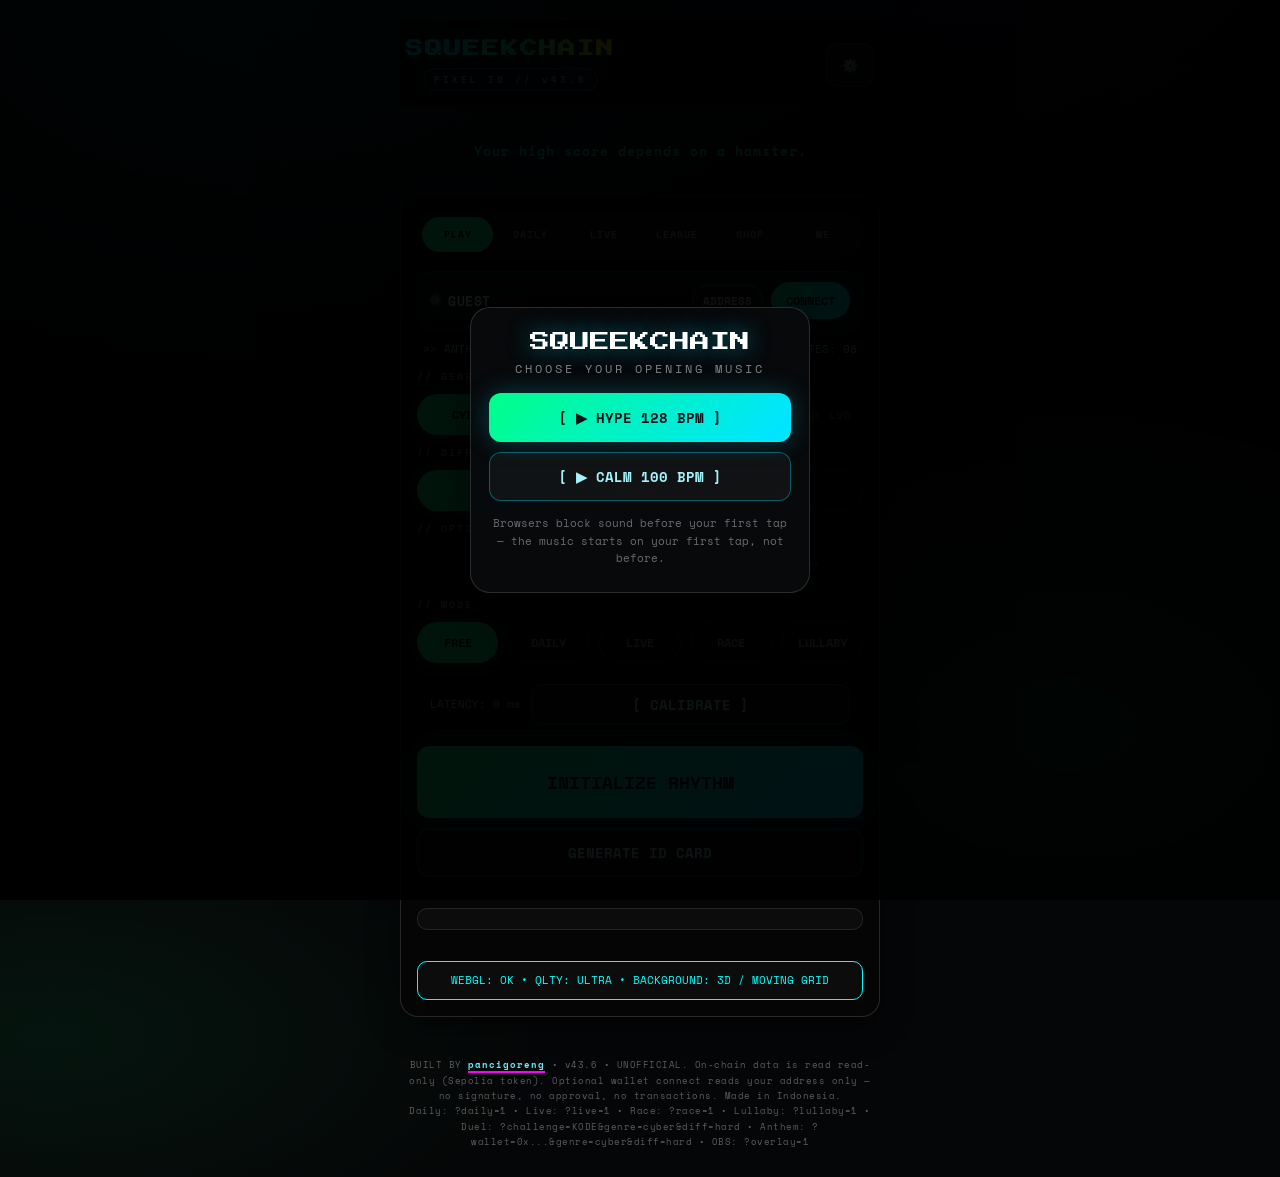
<file: index.html>
<!DOCTYPE html>
<html lang="en">
<head>
<meta charset="UTF-8">
<meta name="viewport" content="width=device-width, initial-scale=1.0, viewport-fit=cover">
<meta name="color-scheme" content="dark">
<meta name="description" content="SQUEEKCHAIN v43.6 — a pixel rhythm game on Squeekchain: build an anthem from your wallet, play Daily, LIVE and RACE against the real hamster wheel, earn XP across 8 levels, complete daily missions, earn Keju to spend in the Cheese Shop, and climb the global leaderboard and the weekly league.">
<meta name="squeekchain-project" content="05432539-b4e4-4f90-97b3-c258583905b7">
<meta property="og:title" content="SQUEEKCHAIN // Pixel ID">
<meta property="og:description" content="A pixel rhythm game on Squeekchain — build an anthem from your wallet, race the real hamster wheel, earn XP and climb the global leaderboard.">
<meta property="og:image" content="https://squeekchain-leaderboard.pancigoreng.workers.dev/og.png">
<meta property="og:url" content="https://squeekpixel.web.id/">
<meta property="og:type" content="website">
<meta name="twitter:card" content="summary_large_image">
<meta name="twitter:title" content="SQUEEKCHAIN // Pixel ID">
<meta name="twitter:description" content="A pixel rhythm game on Squeekchain — build an anthem from your wallet, race the real hamster wheel, earn XP and climb the global leaderboard.">
<meta name="twitter:image" content="https://squeekchain-leaderboard.pancigoreng.workers.dev/og.png">
<meta name="theme-color" content="#050607">
<link rel="icon" type="image/png" href="https://squeekchain-leaderboard.pancigoreng.workers.dev/icon.png">
<link rel="apple-touch-icon" href="https://squeekchain-leaderboard.pancigoreng.workers.dev/icon.png">
<title>SQUEEKCHAIN // v43.6</title>
<link rel="preconnect" href="https://fonts.googleapis.com">
<link rel="preconnect" href="https://fonts.gstatic.com" crossorigin>
<link href="https://fonts.googleapis.com/css2?family=Press+Start+2P&family=Space+Mono:wght@400;700&display=swap" rel="stylesheet">
<link rel="stylesheet" href="style.css">
</head>
<body>
<canvas id="bg-gl" aria-hidden="true"></canvas>
<div id="bg-aurora" aria-hidden="true"><div class="aurora"></div></div>
<div id="crt" aria-hidden="true"></div>

<div id="musicSplash" role="dialog" aria-label="Start music">
    <div class="splash-box">
        <p class="splash-title">SQUEEKCHAIN</p>
        <p class="splash-sub" data-i18n="splashSub">CHOOSE YOUR OPENING MUSIC</p>
        <button class="btn-primary" type="button" id="startMusicBtn">[ ▶ HYPE 128 BPM ]</button>
        <button class="btn-secondary" type="button" id="startMusicSantaiBtn" style="margin-top:10px">[ ▶ CALM 100 BPM ]</button>
        <p class="splash-note" data-i18n="splashNote">Browsers block sound before your first tap — the music starts on your first tap, not before.</p>
    </div>
</div>
<div id="ui-layer">
    <header class="neo-head">
        <div>
            <h1 id="mainTitle">SQUEEKCHAIN</h1>
            <h2>PIXEL ID // v43.6</h2>
        </div>
        <button class="btn-icon" id="settingsBtn" type="button" aria-label="Settings" title="Settings">⚙️</button>
    </header>
    <p class="tagline" data-i18n="tagline">Your high score depends on a hamster.</p>

    <main class="container">
        <section class="panel" id="mainPanel" aria-label="Menu utama">
            <nav id="tabBar" role="tablist" aria-label="Menu sections">
                <button class="tab-btn active" type="button" data-tab="play" role="tab" aria-selected="true">PLAY</button>
                <button class="tab-btn" type="button" data-tab="daily" role="tab" aria-selected="false">DAILY</button>
                <button class="tab-btn" type="button" data-tab="live" role="tab" aria-selected="false">LIVE</button>
                <button class="tab-btn" type="button" data-tab="league" role="tab" aria-selected="false">LEAGUE</button>
                <button class="tab-btn" type="button" data-tab="shop" role="tab" aria-selected="false">SHOP</button>
                <button class="tab-btn" type="button" data-tab="me" role="tab" aria-selected="false">ME</button>
            </nav>

            <div class="tab-panel" id="tab-play" role="tabpanel" aria-label="Play">
            <div class="stack">
                <!-- v43.1: one compact wallet card — dot + short address +
                     copy + [ ALAMAT ] + [ CONNECT ] / [ ✕ ]. The glass blur
                     is gone and the duplicate CONNECTED line below the card
                     is deleted: the address appears once, in this card. -->
                <div id="walletCard" class="wallet-card" aria-label="Wallet">
                    <span id="walletDot" class="wallet-dot" aria-hidden="true"></span>
                    <span id="walletAddr" class="wallet-addr">—</span>
                    <button class="wallet-mini hidden" type="button" id="walletCopyBtn" aria-label="Copy address" title="Copy">⧉</button>
                    <button class="wallet-mini" type="button" id="walletAddrBtn" data-i18n="addrBtn">ALAMAT</button>
                    <button class="wallet-connect" type="button" id="connectBtn" data-i18n="connect">CONNECT</button>
                    <button class="wallet-mini wallet-x hidden" type="button" id="disconnectBtn" aria-label="Disconnect" title="Disconnect">✕</button>
                </div>
                <div id="walletManualRow" class="hidden">
                    <input id="walletInput" type="text" autocomplete="off" autocapitalize="off" spellcheck="false"
                           inputmode="text" maxlength="42" placeholder="0x..." aria-describedby="walletWarn walletManualNote">
                    <p class="wallet-hint" id="walletWarn" data-i18n="warn">⚠️ 0x saja — jangan seed phrase.</p>
                    <p class="wallet-hint" id="walletManualNote" data-i18n="walletManualNote">Manual — bukan koneksi.</p>
                </div>
                <div id="wcRestoreNote" class="hidden" role="status"></div>
                <p class="anthem" id="anthemInfo" aria-live="polite">AWAITING INPUT...</p>

                <!-- WRAPPER FOR THE 3D AVATAR -->
                <div id="avatarPreviewWrap" class="hidden">
                    <canvas id="avatar-preview" width="128" height="128" aria-label="Avatar preview from your wallet"></canvas>
                    <div class="avatar-meta">
                        <p id="avatarLabel" data-i18n="avatarSelf">YOUR PIXEL SELF</p>
                        <p id="levelLabel">LV 1 • 0 XP</p>
                        <p id="anthemHash" class="hash"></p>
                    </div>
                </div>

                <label id="genreLabel" data-i18n="genre">// GENRE</label>
                <div class="diff-row" id="genreRow" role="group" aria-labelledby="genreLabel">
                    <button class="btn-diff active" type="button" data-genre="cyber" aria-pressed="true">CYBER</button>
                    <button class="btn-diff" type="button" data-genre="synth" aria-pressed="false">SYNTH</button>
                    <button class="btn-diff" type="button" data-genre="chip" aria-pressed="false">CHIP</button>
                    <button class="btn-diff locked" type="button" data-genre="void" aria-pressed="false">VOID 🔒 LV5</button>
                </div>

                <label id="diffLabel" data-i18n="diff">// DIFFICULTY</label>
                <div class="diff-row" id="diffRow" role="group" aria-labelledby="diffLabel">
                    <button class="btn-diff active" type="button" data-diff="easy" aria-pressed="true">EASY</button>
                    <button class="btn-diff" type="button" data-diff="normal" aria-pressed="false">NORMAL</button>
                    <button class="btn-diff" type="button" data-diff="hard" aria-pressed="false">HARD</button>
                </div>

                <label id="optionsLabel" data-i18n="options">// OPTIONS</label>
                <div class="diff-row" id="optionsRow" role="group" aria-labelledby="optionsLabel">
                    <button class="btn-diff locked" type="button" id="lanesBtn">LANES: 3 🔒 LV6</button>
                    <button class="btn-diff locked" type="button" id="mirrorBtn">MIRROR: OFF 🔒 LV7</button>
                </div>

                <label id="modeLabel" data-i18n="mode">// MODE</label>
                <div class="diff-row" id="modeRow" role="group" aria-labelledby="modeLabel">
                    <button class="btn-diff active" type="button" data-mode="free" aria-pressed="true">FREE</button>
                    <button class="btn-diff" type="button" data-mode="daily" aria-pressed="false">DAILY</button>
                    <button class="btn-diff" type="button" data-mode="live" aria-pressed="false">LIVE</button>
                    <button class="btn-diff" type="button" data-mode="race" aria-pressed="false">RACE</button>
                    <button class="btn-diff" type="button" data-mode="lullaby" aria-pressed="false">LULLABY</button>
                </div>
                <div id="lullabyBox" class="hidden">
                    <p id="lullabyTitle">LULLABY — NIGHT MODE</p>
                    <p id="lullabyInfo" data-i18n="lullabyInfo">A slow 60 BPM song for the night, while the hamster sleeps. No board submit — this is a lullaby, not a race. Finish it for +50 XP and to water your Dream Seed.</p>
                </div>
                <div id="raceBox" class="hidden">
                    <p id="raceTitle">RACE — VS SQUEEKTOSHI</p>
                    <p id="petLine">🐹 SQUEEKTOSHI IS WAITING…</p>
                    <p id="raceInfo" data-i18n="raceInfo">A real race against the live hamster: your distance grows with every note you hit (PERFECT 1.0 m • GREAT 0.7 m • GOOD 0.4 m). Squeektoshi's distance is the real wheel's distance since the song started. Win the race for +50 XP. When a new 10-minute round starts mid-song, the next note turns GOLDEN (+1000 pts, +5 m).</p>
                    <p id="raceGhostLine" class="msg hidden"></p>
                    <p id="raceLast">NO RACE YET — BEAT THE HAMSTER.</p>
                </div>
                <div id="liveBox" class="hidden">
                    <p id="liveTitle">LIVE — RACE THE HAMSTER</p>
                    <p id="liveInfo" data-i18n="liveInfo">The song's tempo follows the real hamster wheel, live from api.squeekchain.com/v1/status. Resting hamster = CALM 100 BPM. Running hamster = 100 + RPM (max 180). At 70+ RPM ZOOMIES starts and all scores double. Day follows the wheel running, night follows it resting. If the wheel is offline, the song uses a 128 BPM fallback and says so.</p>
                    <p id="liveLine">FETCHING WHEEL…</p>
                </div>
                <div id="dailyBox" class="hidden">
                    <p id="dailyTitle">DAILY ANTHEM</p>
                    <p id="dailyInfo">Today's song is the same for everyone. Play today, come back tomorrow — the song changes.</p>
                    <p id="streakLine">STREAK: 0 DAYS</p>
                    <p id="freezeLine" class="msg hidden"></p>
                    <div id="missionList"></div>
                </div>
                <div class="lat-row">
                    <span id="latVal">LATENCY: +0 ms</span>
                    <button class="btn-secondary" type="button" id="latCalibBtn" data-i18n="latCalib">[ CALIBRATE ]</button>
                </div>
                <button class="btn-primary btn-start" type="button" id="playBtn" data-i18n="play">INITIALIZE RHYTHM</button>
                <button class="btn-secondary" type="button" id="genBtn" data-i18n="card">GENERATE ID CARD</button>
            </div>
            <p class="msg" id="message" role="status" aria-live="polite">SYSTEM READY.</p>
            <p class="msg" id="glStatus" role="status">WEBGL: CHECKING... • QLTY: ULTRA • AUDIO: NOT TESTED YET</p>

            </div>

            <div class="tab-panel hidden" id="tab-daily" role="tabpanel" aria-label="Daily">
            <div class="stack">
                <div id="tutorialBox">
                    <p class="predict-title" data-i18n="howto">HOW TO PLAY</p>
                    <div id="tutorialSteps"></div>
                    <button class="btn-secondary" type="button" id="tutorialCloseBtn" data-i18n="gotIt">[ GOT IT — LET'S PLAY ]</button>
                </div>
                <div id="bossBox">
                    <p class="boss-title" data-i18n="boss">WEEKLY BOSS</p>
                    <p id="bossLine">LOADING THIS WEEK'S BOSS…</p>
                    <p id="bossHist" class="msg">PAST BOSSES: —</p>
                    <button class="btn-secondary" type="button" id="bossBtn" data-i18n="bossFight">[ FIGHT WEEKLY BOSS ]</button>
                </div>
                <div id="champBox">
                    <p class="league-title" data-i18n="champs">DAILY CHAMPIONS — YOUR BEST SCORE EACH DAY</p>
                    <div id="champList"><p class="msg" data-i18n="champsEmpty">No champions yet — your best score of each day lands here.</p></div>
                </div>
                <div id="masteryBox">
                    <p class="mastery-title" data-i18n="masteryTitle">MASTERY — LAST 10 GAMES</p>
                    <div id="historyBars"></div>
                    <p id="masteryStats">No games recorded in this browser yet.</p>
                </div>
                <div id="awayBox">
                    <p class="away-title" data-i18n="away">WHILE YOU WERE AWAY</p>
                    <p id="awayLine" class="msg">Welcome back — play a song and your diary starts here.</p>
                    <div id="diaryList"></div>
                    <div class="row">
                        <input id="diaryNote" type="text" maxlength="120" placeholder="Add a note to your last song…" aria-label="Diary note">
                        <button class="btn-secondary" type="button" id="diaryNoteBtn" data-i18n="addNote">[ ADD NOTE ]</button>
                    </div>
                </div>
                <div id="dreamBox">
                    <p class="predict-title" data-i18n="dreamTitle">DREAM SEEDS — GROW OVERNIGHT</p>
                    <p id="dreamLine" class="msg">No Dream Seed planted yet.</p>
                    <div class="row">
                        <button class="btn-secondary" type="button" id="dreamPlantBtn" data-i18n="dreamPlant">[ PLANT DREAM SEED ]</button>
                        <button class="btn-secondary" type="button" id="dreamHarvestBtn" data-i18n="dreamHarvest">[ HARVEST ]</button>
                    </div>
                    <p id="dreamMsg" class="msg hidden"></p>
                </div>
            </div>
            </div>

            <div class="tab-panel hidden" id="tab-live" role="tabpanel" aria-label="Live wheel">
            <div class="stack">
                <div id="predictBox">
                    <p class="predict-title" data-i18n="wheelcall">WHEEL CALL — PREDICT THE NEXT ROUND</p>
                    <p id="roundLine">FETCHING WHEEL…</p>
                    <div class="row">
                        <button class="btn-secondary" type="button" id="predNapBtn">😴 NAP</button>
                        <button class="btn-secondary" type="button" id="predJogBtn">🏃 JOG</button>
                        <button class="btn-secondary" type="button" id="predZoomiesBtn">⚡ ZOOMIES</button>
                    </div>
                    <p id="predStatus" class="msg" data-i18n="predStatus">Rounds are 10 minutes. NAP &lt; 5 RPM • JOG 5–69 RPM • ZOOMIES 70+ RPM. A correct call earns +40 XP.</p>
                    <p id="predResult" class="msg hidden"></p>
                </div>
                <div id="chainBox">
                    <p class="predict-title" data-i18n="chainTitle">CHAIN — LIVE FROM SQUEEKCORE</p>
                    <div id="chainLines"><p class="msg" data-i18n="chainLoading">FETCHING CHAIN STATE…</p></div>
                </div>
                <div id="roundHistBox">
                    <p class="predict-title" data-i18n="roundhist">ROUND HISTORY — LAST 12 SETTLED ROUNDS</p>
                    <div id="roundHistList"><p class="msg" data-i18n="roundHistEmpty">No finished rounds recorded yet — keep this page open and rounds settle here.</p></div>
                </div>
            </div>
            </div>

            <div class="tab-panel hidden" id="tab-league" role="tabpanel" aria-label="Duel League">
            <div class="stack">
                <div id="leagueBox">
                    <p class="league-title" data-i18n="league">DUEL LEAGUE — LOCAL RIVALS</p>
                    <div id="leagueList"><p class="msg" data-i18n="leagueEmpty">No duels yet — send a Duel Link after a song, and when a friend plays it, their result lands here.</p></div>
                </div>
                <div id="leagueWeeklyBox">
                    <p class="league-title" data-i18n="leagueWeekly">WEEKLY LEAGUE — TOP 30 THIS WEEK</p>
                    <p class="msg" id="leagueWeekLabel"></p>
                    <div class="row">
                        <button class="btn-secondary" type="button" id="leagueWeeklyRefreshBtn" data-i18n="lbRefresh">[ REFRESH ]</button>
                    </div>
                    <div id="leagueWeeklyList"><p class="msg">LOADING WEEKLY LEAGUE…</p></div>
                    <p class="msg" id="leagueWeeklyRank"></p>
                </div>
                <div id="lbBox">
                    <p class="league-title" data-i18n="lbTitle">GLOBAL LEADERBOARD — TOP SCORES</p>
                    <p class="msg" data-i18n="lbNote">Scores are public. Your wallet shows truncated.</p>
                    <div class="lb-row">
                        <input id="lbName" type="text" maxlength="16" placeholder="NAME" aria-label="Leaderboard name">
                        <button class="btn-secondary" type="button" id="lbRefreshBtn" data-i18n="lbRefresh">[ REFRESH ]</button>
                    </div>
                    <div id="lbModes"></div>
                    <div id="lbList"><p class="msg">LOADING LEADERBOARD…</p></div>
                    <p class="msg" id="lbRank"></p>
                </div>
                <div id="achBox">
                    <p class="ach-title" data-i18n="ach">ACHIEVEMENTS</p>
                    <div id="achList"></div>
                </div>
            </div>
            </div>

            <div class="tab-panel hidden" id="tab-shop" role="tabpanel" aria-label="Cheese shop">
            <div class="stack">
                <div id="shopBox">
                    <p class="league-title" data-i18n="shopTitle">CHEESE SHOP — SPEND KEJU, NOT MONEY</p>
                    <p class="msg" data-i18n="shopNote">Keju is earned by playing: 100 per verified song, +500 for grade S, +50 for the daily mission (first verified song of the day). Capsule: 100 Keju per pull. Cosmetics only — nothing here makes you stronger.</p>
                    <p class="msg" id="cheeseBalance">🧀 BALANCE: 0</p>
                    <div id="shopCatalog"><p class="msg">LOADING SHOP…</p></div>
                    <p class="predict-title" data-i18n="capsuleTitle">CHEESE CAPSULE — 100 KEJU / PULL</p>
                    <div id="capsulePreview"></div>
                    <button class="btn-secondary" type="button" id="capsuleBtn" data-i18n="capsuleBtn">[ PULL CAPSULE — 100 🧀 ]</button>
                    <p class="msg hidden" id="shopMsg"></p>
                    <div id="sqkShopBox">
                        <p class="league-title" data-i18n="sqkShopTitle">SQK SHOP — COSMETICS FOR SQK (TESTNET)</p>
                        <p class="msg" data-i18n="sqkShopNote">Cosmetics only — nothing here makes you stronger. You pay with SQK (Sepolia testnet, no real money value) via permit: 1 signature + 1 transaction, exact amount, 10-minute deadline. NO unlimited approval, ever.</p>
                        <p class="msg sqk-soon" id="sqkShopSoon" data-i18n="sqkShopSoon">LOADING…</p>
                        <p class="msg" id="sqkShopPool"></p>
                        <p class="msg" id="sqkShopSeason"></p>
                        <p class="msg" id="sqkShopBalance"></p>
                        <div id="sqkShopCatalog"><p class="msg">LOADING SQK SHOP…</p></div>
                        <p class="predict-title" data-i18n="sqkCapsuleTitle">GOLDEN CAPSULE — 2 SQK / PULL</p>
                        <p class="msg" data-i18n="sqkCapsuleOdds">ODDS: COMMON 70% • RARE 22% • EPIC 7% • LEGENDARY 1%. Duplicate → Keju compensation (25/50/100/250). Hard pity: pull 20 is at least RARE.</p>
                        <div id="sqkCapsulePreview"></div>
                        <p class="msg" id="sqkCapsulePity"></p>
                        <div class="row">
                            <button class="btn-secondary" type="button" id="sqkCommitBtn" data-i18n="sqkCommitBtn" disabled>[ COMMIT CAPSULE — 2 SQK ]</button>
                            <button class="btn-secondary" type="button" id="sqkResolveBtn" data-i18n="sqkResolveBtn" disabled>[ RESOLVE CAPSULE ]</button>
                        </div>
                        <p class="msg hidden" id="sqkShopMsg"></p>
                    </div>
                </div>
            </div>
            </div>

            <div class="tab-panel hidden" id="tab-me" role="tabpanel" aria-label="Your setup">
            <div class="stack">
                <button class="btn-primary hidden" type="button" id="backToGameBtn" data-i18n="backToGame">[ BACK TO GAME ]</button>
                <div id="calibBox">
                    <p class="calib-title" data-i18n="calibTitle">PRECISION — TIMING CALIBRATION</p>
                    <p id="offsetLine">OFFSET: 0 ms</p>
                    <div class="row">
                        <button class="btn-secondary" type="button" id="offsetMinusBtn">[ −5 ms ]</button>
                        <button class="btn-secondary" type="button" id="offsetPlusBtn">[ +5 ms ]</button>
                    </div>
                    <button class="btn-secondary" type="button" id="calibBtn" data-i18n="calibBtn">[ AUTO-CALIBRATE — TAP THE BEAT ]</button>
                    <p id="calibMsg" class="msg hidden"></p>
                    <button class="btn-primary hidden" type="button" id="calibTapBtn" data-i18n="calibTap">TAP ON THE BEAT!</button>
                    <p id="calibProg" class="msg hidden"></p>
                </div>
                <div id="unlockBox"></div>
                <button class="btn-secondary" type="button" id="forgetWalletBtn" data-i18n="forgetWallet">[ FORGET SAVED WALLET ]</button>
            </div>
            </div>

        </section>

        <section class="panel hidden" id="gamePanel" aria-label="Game rhythm">
            <div class="stats" role="status">
                <div class="stat"><b id="scoreVal">0</b><span>SCORE</span></div>
                <div class="stat"><b id="comboVal">0</b><span>COMBO</span></div>
                <div class="stat"><b id="accVal">100%</b><span>ACC</span></div>
                <div class="stat"><b id="bpmVal">120</b><span>BPM</span></div>
            </div>
            <div class="row">
                <button class="btn-secondary" type="button" id="pauseBtn">[ PAUSE ]</button>
                <button class="btn-danger" type="button" id="stopBtn">[ TERMINATE ]</button>
            </div>
            <div id="pauseOverlay" class="hidden" role="dialog" aria-label="Paused">
                <div class="pause-box">
                    <p class="pause-title" data-i18n="pauseTitle">PAUSED</p>
                    <div class="sheet-row">
                        <label for="pauseVolSlider" data-i18n="volLabel">VOLUME</label>
                        <input type="range" id="pauseVolSlider" min="0" max="100" value="80" aria-label="Volume" style="flex:1">
                        <b id="pauseVolVal">80%</b>
                    </div>
                    <button class="btn-secondary" type="button" id="pauseCalibBtn" data-i18n="pauseCalib">[ CALIBRATE ]</button>
                    <button class="btn-primary" type="button" id="pauseResumeBtn" data-i18n="pauseResume">[ RESUME ]</button>
                    <button class="btn-danger" type="button" id="pauseExitBtn" data-i18n="pauseExit">[ EXIT ]</button>
                </div>
            </div>
            <div class="canvas-wrapper"><canvas id="game-canvas" tabindex="0" aria-label="Game area. Use the left, down, right arrow keys or A S D to hit the lanes."></canvas></div>
            <div id="precisionBox" aria-live="polite"><span><i data-i18n="lastHitLbl">LAST HIT</i> <b id="lastHit">-- ms</b></span><span><i data-i18n="avgHitLbl">AVG</i> <b id="avgHit">-- ms</b></span><span id="hitDir">—</span></div>
            <p class="msg hidden" id="feverTag" data-i18n="feverTag">🔥 FEVER ×1.5 — COMBO 30+</p>
            <div id="raceHud" class="hidden">
                <div class="race-row"><span class="race-name" data-i18n="youLbl">YOU</span><div class="race-track"><i id="raceYouBar"></i></div><b id="raceYouTxt">0 m</b></div>
                <div class="race-row"><span class="race-name">🐹 SQUEEKTOSHI</span><div class="race-track"><i id="raceOppBar"></i></div><b id="raceOppTxt">0 m</b></div>
            </div>
            <p class="msg" id="gameAudioStatus">AUDIO: —</p>
            <p class="msg hidden" id="liveHud">LIVE: —</p>
            <div id="vizBars" aria-hidden="true"><i></i><i></i><i></i><i></i><i></i><i></i><i></i><i></i><i></i><i></i><i></i><i></i><i></i><i></i><i></i><i></i></div>
            <p class="hint"><span data-i18n="hintTap">TAP LANE WHEN BLOCK HITS THE LINE.</span><br><span class="kbd-hint">KEYBOARD: ← ↓ → / A S D &nbsp;•&nbsp; P = PAUSE &nbsp;•&nbsp; M = MUTE</span></p>
        </section>

        <section class="panel hidden" id="resultPanel" aria-label="Game results">
            <div class="grade" id="gradeVal">S</div>
            <div class="kv" id="resultKv"></div>
            <p class="msg" id="bestMsg"></p>
            <p class="msg" id="xpMsg"></p>
            <div id="missionResult"></div>
            <div class="stack">
                <button class="btn-primary" type="button" id="againBtn" data-i18n="retry">RETRY</button>
                <p class="msg hidden" id="cardErrMsg" role="alert"></p>
                <button class="btn-secondary" type="button" id="resultCardBtn" data-i18n="resultCard">[ SHARE RESULT CARD ]</button>
                <button class="btn-secondary" type="button" id="duelBtn" data-i18n="duelLink">[ DUEL LINK ]</button>
                <button class="btn-secondary" type="button" id="shareXBtn" data-i18n="shareX">[ SHARE RESULT TO X ]</button>
                <button class="btn-secondary" type="button" id="lbSubmitBtn" data-i18n="lbSubmit">[ SUBMIT SCORE ]</button>
                <button class="btn-secondary btn-small" type="button" id="toCardBtn" data-i18n="card">GENERATE CARD</button>
                <p class="msg hidden" id="lbSubmitMsg"></p>
                <p class="msg hidden" id="rivalBackMsg"></p>
                <p class="msg" id="duelMsg" data-i18n="duelMsgPh">THE DUEL LINK WILL APPEAR HERE AFTER THE GAME ENDS.</p>
                <textarea id="duelOut" readonly rows="2" placeholder="The duel link will appear here — copy it manually if the clipboard is blocked."></textarea>
                <button class="btn-danger" type="button" id="homeBtn" data-i18n="exitMenu">EXIT TO MENU</button>
            </div>
        </section>
    </main>
        <div id="settingsBackdrop" class="hidden" aria-hidden="true"></div>
        <section id="settingsSheet" class="hidden" role="dialog" aria-label="Settings">
            <div class="sheet-head">
                <p data-i18n="settingsTitle">SETTINGS</p>
                <button class="btn-icon" id="settingsCloseBtn" type="button" aria-label="Close settings">✕</button>
            </div>
            <div class="sheet-body">
                <div class="sheet-row">
                    <span data-i18n="langLabel">LANGUAGE</span>
                    <button class="btn-icon" id="langBtn" type="button" aria-label="Switch language English / Bahasa Indonesia" title="Language: EN / ID">EN</button>
                </div>
                <div class="sheet-row">
                    <span data-i18n="qualityLabel">GRAPHICS</span>
                    <button class="btn-icon" id="qualityBtn" type="button" aria-label="Change graphics quality" title="Quality: ULTRA / ECO">QLTY: ULTRA</button>
                </div>
                <div class="sheet-row">
                    <span data-i18n="soundLabel">SOUND</span>
                    <button class="btn-icon" id="muteBtn" type="button" aria-label="Mute / unmute sound" aria-pressed="false" title="Mute (M)">🔊</button>
                </div>
                <div class="sheet-row">
                    <label for="volSlider" data-i18n="volLabel">VOLUME</label>
                    <input type="range" id="volSlider" min="0" max="100" value="80" aria-label="Volume" style="flex:1">
                    <b id="volVal">80%</b>
                </div>
                <button class="btn-secondary" type="button" id="musicModeBtn">MUSIC: HYPE 128 BPM — TAP FOR CALM</button>
                <div class="row">
                    <button class="btn-secondary" type="button" id="practiceBtn">PRACTICE: OFF</button>
                    <button class="btn-secondary" type="button" id="obsBtn" data-i18n="obs">[ OBS OVERLAY LINK ]</button>
                    <button class="btn-secondary" type="button" id="howBtn" data-i18n="howBtn">[ HOW TO PLAY ]</button>
                </div>
            </div>
        </section>

    <!-- v33: card overlay — the ID card and the result card open ON TOP of
         whatever panel is showing (no more jumping back to the menu), with
         close + minimize controls. -->
    <div id="cardBackdrop" class="hidden" aria-hidden="true"></div>
    <section id="cardOverlay" class="hidden" role="dialog" aria-label="Card">
        <div class="card-head">
            <p id="cardTitle">SQUEEK // CARD</p>
            <div class="row">
                <button class="btn-icon" id="cardMinBtn" type="button" aria-label="Minimize card">—</button>
                <button class="btn-icon" id="cardCloseBtn" type="button" aria-label="Close card">✕</button>
            </div>
        </div>
        <div class="canvas-wrapper"><canvas id="card-canvas" aria-label="Squeek card"></canvas></div>
        <div class="row">
            <button class="btn-primary" type="button" id="dlBtn" data-i18n="download">[ DOWNLOAD ]</button>
            <button class="btn-secondary" type="button" id="shareBtn" data-i18n="share">[ SHARE ]</button>
        </div>
    </section>
    <div id="cardBar" class="hidden"><button id="cardBarOpen" type="button"><span data-i18n="cardBarLbl">ID CARD — TAP TO OPEN</span></button><button id="cardBarClose" type="button" aria-label="Close card">✕</button></div>
    <footer class="footer">BUILT BY <a class="creator-link" href="https://x.com/pancigoreng" target="_blank" rel="noopener">pancigoreng</a> • v43.6 • <span data-i18n="footerNote">UNOFFICIAL. On-chain data is read read-only (Sepolia token). Optional wallet connect reads your address only — no signature, no approval, no transactions. Made in Indonesia.</span><br>Daily: ?daily=1 • Live: ?live=1 • Race: ?race=1 • Lullaby: ?lullaby=1 • Duel: ?challenge=KODE&amp;genre=cyber&amp;diff=hard • Anthem: ?wallet=0x...&amp;genre=cyber&amp;diff=hard • OBS: ?overlay=1</footer>
</div>

<div id="overlayBox" class="hidden" aria-label="OBS overlay — live hamster status">
    <p id="overlayTitle">🐹 SQUEEKCHAIN — LIVE</p>
    <p id="overlayRpm">RPM —</p>
    <p id="overlayDist">DIST — KM</p>
    <p id="overlayRound">ROUND —</p>
    <p id="overlayZoom">ZOOMIES —</p>
    <p id="overlayPet">🐹 —</p>
    <p id="overlaySong">SONG —</p>
</div>

<noscript><p style="color:#ff00ff;text-align:center;padding:20px">This game needs JavaScript. Enable JavaScript to play.</p></noscript>
<!-- v42.4: NO WalletConnect CDN tag — the WC provider is a vendored bundle
     (wc-provider.bundle.js), lazy-loaded only when CONNECT WALLET is pressed
     from a plain browser. The unpkg UMD was NOT standalone and never loaded. -->
<script src="engine.js" defer></script>
<script src="script.js" defer></script>
</body>
</html>
</file>
<file: style.css>
:root {
    --accent: #00ff00; --accent2: #ff00ff;
    --bg: #000000; --fg: #ffffff;
    --green: #00ff00; --pink: #ff00ff; --cyan: #00ffff; --yellow: #ffff00;
    --border: 4px solid #ffffff;
    --shadow-hard: 6px 6px 0px var(--pink);
    --shadow-black: 6px 6px 0px #333;
}

* { box-sizing: border-box; }
/* v43: the old "border-radius: 0 !important" on * silently killed every
   rounded corner the v32 NEO layer sets (panels, pills, tabs) — !important
   on * beats all normal declarations. The NEO glass design is rounded;
   removing it restores the intended look. */
button, canvas, h1, h2, .stat { user-select: none; -webkit-tap-highlight-color: transparent; }
input[type=text] { user-select: text; }

body {
    margin: 0; min-height: 100dvh; color: var(--fg);
    /* v43.2: first-load background is VISIBLY colored, not plain black.
       v43.1 made the aurora static + WebGL lazy, so before the first tap
       the page was practically pure black (--bg #000000 + faint .10/.08
       aurora) and the user asked if black was the design. The DARK theme
       is intentional (NEO near-black since v32), but an empty black load
       is not. This static CSS gradient — top green wash + bottom cyan
       wash over NEO near-black #050607 — is visible from the first paint
       at ZERO cost: no animation, no blur, no particles, no WebGL. The
       aurora + bgWake still wake the gentle drift on the first tap. */
    background:
        radial-gradient(ellipse 80% 55% at 50% 0%, rgba(0, 255, 136, .10), transparent 70%),
        radial-gradient(ellipse 70% 50% at 50% 100%, rgba(0, 229, 255, .08), transparent 70%),
        #050607;
    font-family: 'Space Mono', monospace; overflow-x: hidden;
    display: flex; flex-direction: column; align-items: center;
    /* Animated Grid Background */
    /* v43.1: the animated grid pan is GONE — it ran a background-position
       animation from the first paint, on top of WebGL + orbs + particles.
       The grid itself is already covered by the v32 NEO body background. */
}

#bg-gl { position: fixed; top: 0; left: 0; width: 100vw; height: 100vh; z-index: -1; opacity: 0.6; pointer-events: none; }
body.no-gl #bg-gl { display: none; }
body.no-gl { background: radial-gradient(circle at 20% 20%, rgba(0,255,0,.18), transparent 55%), radial-gradient(circle at 80% 80%, rgba(255,0,255,.18), transparent 55%), #000; }

#ui-layer { width: 100%; max-width: 460px; padding: 20px; padding-bottom: calc(20px + env(safe-area-inset-bottom)); z-index: 10; display: flex; flex-direction: column; gap: 24px; } /* v43.1: 20 -> 24 (spacing scale 8/16/24) */

header { text-align: center; margin-bottom: 10px; }

h1 { font-family: 'Press Start 2P', monospace; font-size: 22px; color: var(--green); margin: 0; line-height: 1.3; }
h2 { font-size: 12px; color: var(--cyan); margin: 5px 0 0 0; letter-spacing: 2px; }

.panel { background: #000; border: var(--border); box-shadow: var(--shadow-hard); padding: 20px; width: 100%; }
.stack { display: flex; flex-direction: column; gap: 15px; }
.row { display: flex; gap: 10px; }
.row > button { flex: 1; min-width: 0; }
.hidden { display: none !important; }

button { border: var(--border); padding: 15px; font: bold 14px 'Space Mono', monospace; text-transform: uppercase; cursor: pointer; transition: transform .08s, box-shadow .08s; box-shadow: var(--shadow-black); background: #000; color: #fff; }
button:focus-visible, input:focus-visible, canvas:focus-visible { outline: 3px solid var(--yellow); outline-offset: 2px; }
button:active { transform: translate(4px, 4px); box-shadow: none; }
button:disabled { opacity: .45; cursor: not-allowed; transform: none; box-shadow: var(--shadow-black); }
.btn-primary { background: var(--green); color: #000; width: 100%; }
.btn-secondary { background: #000; color: var(--cyan); border-color: var(--cyan); width: 100%; }
.btn-danger { background: #000; color: var(--pink); border-color: var(--pink); width: 100%; }
.btn-icon { width: 48px; height: 48px; padding: 0; font-size: 20px; flex-shrink: 0; box-shadow: 4px 4px 0 var(--pink); }
#qualityBtn { width: auto; min-width: 92px; height: 48px; padding: 0 8px; font-size: 10px; }

.diff-row { display: flex; gap: 10px; }
.btn-diff { flex: 1; padding: 10px 0; background: #000; color: #999; border: 2px solid #666; box-shadow: none; font-size: 12px; min-width: 0; }
.btn-diff.active { background: var(--cyan); color: #000; border-color: #fff; box-shadow: 4px 4px 0 var(--pink); }

label { font-size: 12px; color: var(--pink); font-weight: bold; }
input[type=text] { width: 100%; padding: 15px; border: var(--border); background: #000; color: var(--green); font: 14px 'Space Mono', monospace; outline: none; }
input[type=text]:focus { border-color: var(--green); box-shadow: 0 0 10px var(--green); }
input[type=text].invalid { border-color: var(--pink); box-shadow: 0 0 10px var(--pink); }

.msg { text-align: center; color: var(--green); font-size: 12px; font-weight: bold; margin: 15px 0 0 0; border: 1px dashed var(--green); padding: 10px; word-break: break-word; }
.anthem { font-size: 12px; color: var(--cyan); text-align: center; margin: 0; word-break: break-word; }
.warn { font-size: 11px; color: var(--yellow); text-align: left; margin: 0; border: 1px dashed var(--yellow); padding: 8px 10px; line-height: 1.5; }

.stats { display: grid; grid-template-columns: repeat(4, 1fr); gap: 10px; margin-bottom: 15px; }
.stat { border: 2px solid #fff; padding: 10px; text-align: center; background: #000; min-width: 0; }
.stat b { display: block; color: var(--green); font-size: 16px; font-family: 'Press Start 2P', monospace; overflow: hidden; text-overflow: ellipsis; }
.stat span { font-size: 10px; color: #aaa; }

canvas { display: block; width: 100%; height: auto; border: none; box-shadow: none; image-rendering: pixelated; image-rendering: crisp-edges; }
.canvas-wrapper { width: 100%; border: var(--border); box-shadow: 6px 6px 0 var(--cyan); background: #050505; margin-bottom: 15px; position: relative; overflow: hidden; }
.canvas-wrapper canvas { box-shadow: none; border: none; }
#game-canvas { touch-action: none; background: #050505; }
#card-canvas { background: #050505; }

#avatarPreviewWrap { display: flex; flex-direction: row; align-items: center; gap: 12px; border: 1px solid rgba(255, 255, 255, .14); border-radius: 12px; padding: 8px 10px; text-align: left; } /* v43.1: the 2px dashed green border is gone (loud); v37.2 horizontal layout kept */
#avatarPreviewWrap.hidden { display: none; }
#avatar-preview { width: 84px; height: 84px; flex: none; border: 2px solid rgba(255, 255, 255, .25); border-radius: 8px; box-shadow: none; image-rendering: pixelated; } /* v43.1: the white border + pink hard shadow are gone; v37.2 84px size kept */
.avatar-meta { display: flex; flex-direction: column; gap: 3px; min-width: 0; flex: 1; } /* v37.2: the three label lines beside the avatar */
.avatar-meta p { margin: 0; text-align: left; }
#avatarLabel { margin: 0; font-size: 10px; color: var(--cyan); letter-spacing: 2px; }
#duelOut { width: 100%; background: #000; color: var(--cyan); border: 2px solid var(--cyan); font: 11px 'Space Mono', monospace; padding: 8px; }
#glStatus, #gameAudioStatus { border-color: var(--cyan); color: var(--cyan); }
body.hemat { background: #181818; }
body.hemat #bg-gl { opacity: .1; }

.hint { text-align: center; font-size: 11px; color: #aaa; margin: 15px 0; line-height: 1.7; }
.kbd-hint { color: #888; font-size: 10px; }

#resultPanel { text-align: center; }
#resultPanel .grade, .grade { font-family: 'Press Start 2P', monospace; font-size: 64px; line-height: 1; margin: 20px 0; color: var(--cyan); text-shadow: 4px 4px 0 var(--pink); }
.kv { display: grid; grid-template-columns: 1fr 1fr; gap: 10px; font-size: 12px; border: 2px solid #333; padding: 15px; margin-bottom: 20px; text-align: left; }
.kv b { color: var(--green); text-align: right; overflow-wrap: anywhere; }

.footer { text-align: center; font-size: 10px; color: #777; line-height: 1.6; padding: 0 8px; }

@media (prefers-reduced-motion: reduce) { * { transition: none !important; animation: none !important; } #bg-gl { opacity: .15; } }
@media (max-width: 360px) { h1 { font-size: 18px; } .panel { padding: 15px; } .stat b { font-size: 13px; } }

#crt { position: fixed; inset: 0; z-index: 50; pointer-events: none; opacity: .14; background: repeating-linear-gradient(0deg, rgba(0,0,0,.9) 0 1px, transparent 1px 3px); }
#crt::after { content: ""; position: absolute; inset: 0; background: radial-gradient(ellipse at center, transparent 55%, rgba(0,0,0,.55) 100%); }
.hash { margin: 0; font-size: 10px; color: #888; word-break: break-all; text-align: center; }
#precisionBox { display: flex; justify-content: space-between; gap: 8px; border: 2px solid #333; padding: 8px 10px; font-size: 11px; color: #aaa; margin: 12px 0 8px 0; }
#precisionBox b { color: var(--accent); }
#vizBars { display: flex; align-items: flex-end; gap: 3px; height: 28px; border: 2px solid #222; padding: 4px; margin-bottom: 10px; }
#vizBars i { flex: 1; display: block; background: var(--accent); height: 20%; min-height: 2px; }
@keyframes pop { 0% { transform: scale(1); } 40% { transform: scale(1.25); } 100% { transform: scale(1); } }
@keyframes shake { 0%,100% { transform: translate(0,0); } 25% { transform: translate(-4px,2px); } 50% { transform: translate(4px,-2px); } 75% { transform: translate(-2px,-2px); } }
.stat.pop b { animation: pop .18s steps(2) 1; }
#gamePanel.shake { animation: shake .18s steps(3) 1; }
@media (prefers-reduced-motion: reduce) { #crt { display: none; } .stat.pop b, #gamePanel.shake { animation: none !important; } }

#dailyBox { border: 2px dashed var(--yellow); padding: 10px; display: flex; flex-direction: column; gap: 6px; }
#dailyBox.hidden { display: none; }

/* v27 LIVE: info box for LIVE mode + day/night theme driven by the real wheel. */
#liveBox { border: 2px dashed var(--green); padding: 10px; display: flex; flex-direction: column; gap: 6px; }
#liveBox.hidden { display: none; }
#liveTitle { margin: 0; font-size: 12px; color: var(--green); font-weight: bold; letter-spacing: 2px; }
#liveInfo { margin: 0; font-size: 11px; color: #aaa; line-height: 1.5; }
#liveLine { margin: 0; font-size: 12px; color: var(--cyan); font-weight: bold; }
#liveHud.zoomies { border-color: var(--yellow); color: var(--yellow); }
body.live-night #bg-aurora { filter: brightness(.45) hue-rotate(200deg); }
body.live-night #bg-gl { opacity: .35; }
body.live-day #bg-aurora { filter: saturate(1.4); }
#dailyTitle { margin: 0; font-size: 12px; color: var(--yellow); font-weight: bold; letter-spacing: 2px; }
#dailyInfo { margin: 0; font-size: 11px; color: #aaa; line-height: 1.5; }
#streakLine { margin: 0; font-size: 12px; color: var(--pink); font-weight: bold; }
.mission { font-size: 11px; color: #ccc; border: 1px solid #333; padding: 6px 8px; margin-top: 4px; }
.mission.done { color: var(--green); border-color: var(--green); text-decoration: line-through; }
.mission.done::before { content: "[DONE] "; }
#levelLabel { margin: 0; font-size: 11px; color: var(--yellow); font-weight: bold; letter-spacing: 1px; }
#masteryBox { border: 2px solid #333; padding: 10px; }
.mastery-title { margin: 0 0 8px 0; font-size: 11px; color: var(--cyan); font-weight: bold; letter-spacing: 1px; }
#historyBars { display: flex; align-items: flex-end; gap: 3px; height: 48px; }
#historyBars i { flex: 1; display: block; background: var(--cyan); min-height: 3px; }
#historyBars i.best { background: var(--yellow); }
#masteryStats { margin: 8px 0 0 0; font-size: 11px; color: #aaa; line-height: 1.6; }
#missionResult { margin: 12px 0; text-align: left; }
#xpMsg { border-color: var(--yellow); color: var(--yellow); }

#musicSplash { position: fixed; inset: 0; z-index: 100; background: rgba(0,0,0,.92); display: flex; align-items: center; justify-content: center; padding: 20px; }
#musicSplash.hidden { display: none !important; }
.splash-box { border: 4px solid #00ff00; box-shadow: 6px 6px 0 #ff00ff; background: #000; padding: 24px 18px; text-align: center; max-width: 340px; width: 100%; }
.splash-title { font-family: 'Press Start 2P', monospace; font-size: 20px; color: #00ff00; margin: 0 0 8px 0; text-shadow: 3px 3px 0 #ff00ff; }
.splash-sub { font-size: 12px; color: #00ffff; letter-spacing: 2px; margin: 0 0 16px 0; }
.splash-note { font-size: 11px; color: #888; line-height: 1.6; margin: 14px 0 0 0; }

/* v43.1 — ONE calm aurora: a single slow gradient (transform only).
   v43 had 3 drifting orbs + a sweep line + 36 canvas particles + a
   beat-driven brightness filter, all running from the first paint —
   that was the first-open jank. The aurora is STATIC until the first
   user interaction (body.bg-awake, set by JS); it never animates while
   playing, in ECO, or under reduced motion. */
#bg-aurora { position: fixed; inset: 0; z-index: 0; pointer-events: none; overflow: hidden; }
#bg-aurora .aurora {
    position: absolute; inset: -20% -10%;
    /* v43.2: STATIC tints raised so the first load is visibly colored
       (v43.1's .10/.08 was practically black on a phone). Still static
       (animation: none) until body.bg-awake — zero cost, no blur, no
       particles. The slow transform pan still wakes on the first tap. */
    background:
        radial-gradient(ellipse 60% 45% at 25% 15%, rgba(0, 229, 255, .22), transparent 70%),
        radial-gradient(ellipse 50% 40% at 78% 72%, rgba(0, 255, 136, .20), transparent 70%),
        radial-gradient(ellipse 40% 32% at 72% 8%, rgba(139, 92, 246, .12), transparent 70%);
    animation: none;
}
body.bg-awake:not(.playing):not(.hemat) #bg-aurora .aurora { animation: auroraPan 36s ease-in-out infinite alternate; }
@keyframes auroraPan { from { transform: translate3d(0, 0, 0); } to { transform: translate3d(4%, 3%, 0); } }
body.hemat #bg-aurora { display: none; } /* HEMAT = diam, sesuai janji tombol QLTY */

/* v28 FIX: calibration box, unlocks, locked buttons, gold avatar. */
#calibBox { border: 2px dashed var(--cyan); padding: 10px; display: flex; flex-direction: column; gap: 8px; }
.calib-title { margin: 0; font-size: 11px; color: var(--cyan); font-weight: bold; letter-spacing: 1px; }
#offsetLine { margin: 0; font-size: 12px; color: var(--yellow); font-weight: bold; }
#calibMsg, #calibProg { margin: 0; }
#calibTapBtn { font-size: 20px; padding: 22px 15px; }
#unlockBox { border: 2px solid #333; padding: 10px; }
.unlock-title { margin: 0 0 8px 0; font-size: 11px; color: var(--cyan); font-weight: bold; letter-spacing: 1px; }
.unlock { font-size: 11px; color: #888; border: 1px solid #333; padding: 6px 8px; margin-top: 4px; }
.unlock.done { color: var(--green); border-color: var(--green); }
.btn-diff.locked { opacity: .55; }
.locked-row { opacity: .55; }
#avatarPreviewWrap.gold { border-color: #ffd700; box-shadow: 0 0 12px rgba(255, 215, 0, .5); }
#avatarPreviewWrap.gold #avatar-preview { border-color: #ffd700; }

.creator-link { color: var(--cyan); text-decoration: none; border-bottom: 2px solid var(--pink); font-weight: bold; letter-spacing: 1px; }
.creator-link:hover, .creator-link:focus-visible { color: var(--yellow); border-color: var(--yellow); }

/* v29 MEGA: race, prediction, league, achievements, boss, away/diary, overlay, fever. */
#raceBox { border: 2px dashed var(--pink); padding: 10px; display: flex; flex-direction: column; gap: 6px; }
#raceBox.hidden { display: none; }
#raceTitle { margin: 0; font-size: 12px; color: var(--pink); font-weight: bold; letter-spacing: 2px; }
#petLine { margin: 0; font-size: 12px; color: var(--yellow); font-weight: bold; }
#raceInfo { margin: 0; font-size: 11px; color: #aaa; line-height: 1.5; }
#raceLast { margin: 0; font-size: 12px; color: var(--cyan); font-weight: bold; }
#predictBox { border: 2px dashed var(--green); padding: 10px; display: flex; flex-direction: column; gap: 8px; }
.predict-title { margin: 0; font-size: 11px; color: var(--green); font-weight: bold; letter-spacing: 1px; }
#roundLine { margin: 0; font-size: 12px; color: var(--cyan); font-weight: bold; }
#predStatus, #predResult { margin: 0; }
#predNapBtn.picked, #predJogBtn.picked, #predZoomiesBtn.picked { background: var(--yellow); color: #000; border-color: #fff; }
#bossBox { border: 2px dashed var(--yellow); padding: 10px; display: flex; flex-direction: column; gap: 8px; }
.boss-title { margin: 0; font-size: 11px; color: var(--yellow); font-weight: bold; letter-spacing: 1px; }
#bossLine { margin: 0; font-size: 12px; color: var(--pink); font-weight: bold; line-height: 1.5; }
#leagueBox { border: 2px solid #333; padding: 10px; }
.league-title { margin: 0 0 8px 0; font-size: 11px; color: var(--cyan); font-weight: bold; letter-spacing: 1px; }
.league-row { font-size: 11px; color: #ccc; border: 1px solid #333; padding: 6px 8px; margin-top: 4px; line-height: 1.5; }
.league-row.win { color: var(--green); border-color: var(--green); }
.league-row.lose { color: var(--pink); }
#achBox { border: 2px solid #333; padding: 10px; }
.ach-title { margin: 0 0 8px 0; font-size: 11px; color: var(--cyan); font-weight: bold; letter-spacing: 1px; }
.ach-chip { display: inline-block; font-size: 10px; border: 1px solid #333; color: #888; padding: 5px 7px; margin: 2px; }
.ach-chip.done { color: #000; background: var(--yellow); border-color: #fff; }
#awayBox { border: 2px dashed var(--cyan); padding: 10px; display: flex; flex-direction: column; gap: 8px; }
.away-title { margin: 0; font-size: 11px; color: var(--cyan); font-weight: bold; letter-spacing: 1px; }
#awayLine { margin: 0; }
.diary-line { font-size: 11px; color: #ccc; border: 1px solid #333; padding: 6px 8px; line-height: 1.5; }
.diary-line b { color: var(--green); }
#diaryNote { flex: 2; }
#freezeLine { margin: 0; font-size: 11px; color: var(--cyan); font-weight: bold; }
#feverTag { border-color: var(--yellow); color: var(--yellow); }
#raceHud { border: 2px solid var(--pink); padding: 10px; margin: 12px 0 8px 0; display: flex; flex-direction: column; gap: 8px; }
#raceHud.hidden { display: none; }
.race-row { display: flex; align-items: center; gap: 8px; font-size: 11px; }
.race-name { width: 110px; flex-shrink: 0; font-weight: bold; color: #fff; }
.race-track { flex: 1; height: 14px; border: 1px solid #666; background: #111; }
.race-track i { display: block; height: 100%; background: var(--green); width: 0%; }
#raceOppBar { background: var(--pink); }
.race-row b { width: 52px; text-align: right; color: var(--cyan); }
#langBtn { width: auto; min-width: 48px; height: 48px; padding: 0 8px; font-size: 12px; }
#overlayBox { position: fixed; inset: 0; z-index: 20; padding: 24px; font-family: 'Press Start 2P', monospace; color: #fff; text-shadow: 2px 2px 0 #000; pointer-events: none; }
#overlayBox.hidden { display: none !important; }
#overlayBox p { margin: 0 0 14px 0; font-size: 16px; line-height: 1.6; }
#overlayTitle { color: var(--green); font-size: 20px !important; }
#overlayZoom { color: var(--yellow); }
#overlayPet { color: var(--cyan); }

/* v30 TOTAL: volume slider + tutorial box */
input[type=range] { accent-color: var(--green); height: 28px; }
#tutorialBox { border: 2px solid var(--yellow); padding: 10px; margin-bottom: 8px; }
#tutorialBox .msg { text-align: left; }
body.overlay { background: transparent; }
body.overlay #ui-layer, body.overlay #bg-gl, body.overlay #bg-aurora, body.overlay #crt, body.overlay #musicSplash { display: none !important; }
body.overlay { animation: none; background-image: none; }

/* ============ v31 ARCADE: the menu is now an arcade cabinet ============ */

/* Cabinet bezel: the menu panel gets a double frame like an arcade screen. */
#mainPanel { outline: 4px solid var(--green); outline-offset: 6px; background: #050505; box-shadow: 6px 6px 0 var(--pink), 0 0 30px rgba(0, 255, 0, .25), inset 0 0 40px rgba(0, 0, 0, .9); }

/* Tab bar: one row of 5 menu buttons. */
#tabBar { display: grid; grid-template-columns: repeat(6, 1fr); gap: 8px; margin-bottom: 16px; }
/* v43.1: ONE accent. The old per-tab rainbow (a different active colour
   for every tab) is deleted — the active tab is the single green pill
   from .tab-btn.active below. The bar is 6 columns now (PLAY/DAILY/
   LIVE/LEAGUE/SHOP/ME all fit on one row; v43's 5 columns wrapped ME
   onto a second row). */
.tab-panel { display: flex; flex-direction: column; gap: 16px; }
.tab-panel.hidden { display: none !important; }

/* START button: the big arcade attract-mode button. */
.btn-start { font-size: 18px; padding: 22px 15px; animation: startPulse 1.6s ease-in-out infinite; }
@keyframes startPulse { 0%, 100% { box-shadow: 6px 6px 0 #333, 0 0 0 rgba(0, 255, 0, 0); } 50% { box-shadow: 6px 6px 0 #333, 0 0 26px rgba(0, 255, 0, .8); } }



/* Desktop: the cabinet gets room to breathe; tabs stay one row. */
@media (min-width: 900px) { #ui-layer { max-width: 520px; } }
@media (max-width: 360px) { #tabBar { gap: 5px; } }
@media (max-width: 480px) {
    #qualityBtn { min-width: 84px; }
}
@media (prefers-reduced-motion: reduce) { .btn-start { animation: none !important; } }

/* ================= v32 NEO — minimal, futuristic =================
   Supersedes the v31 arcade layer above. Same ids, same layout
   skeleton, new visual language: hairline borders, glass panels,
   generous spacing, one accent (cyan) + one signal (green), no chunky
   borders, no marquee, no bulbs, no side art. Header is a slim row
   (wordmark + one settings gear); secondary controls live in a sheet. */

/* --- base: near-black, faint static grid, soft top glow --- */
body {
    background: #050607;
    background-image: radial-gradient(ellipse 90% 40% at 50% -5%, rgba(0, 229, 255, .10), transparent 70%);
}
body::before { opacity: .05; animation: none; }
#crt { opacity: .05; }

/* --- slim header: wordmark left, one gear right --- */
.neo-head {
    display: flex; align-items: center; justify-content: space-between;
    padding: 18px 6px 14px; margin-bottom: 10px;
}
.neo-head h1 {
    font-size: 17px; letter-spacing: 2px; margin: 0 0 5px;
    color: #fff; text-shadow: 0 0 18px rgba(0, 229, 255, .45);
}
.neo-head h2 {
    font-size: 9px; letter-spacing: 3px; margin: 0;
    color: rgba(255, 255, 255, .45);
}

/* --- glass panels, hairline borders --- */
.panel {
    background: rgba(255, 255, 255, .03);
    border: 1px solid rgba(255, 255, 255, .12);
    border-radius: 18px;
    box-shadow: 0 10px 32px rgba(0, 0, 0, .45);
    padding: 16px;
}
#mainPanel { outline: none; box-shadow: 0 10px 32px rgba(0, 0, 0, .45); }
#gamePanel { background: rgba(255, 255, 255, .02); }
.container { gap: 12px; }
.stack { gap: 10px; }

/* --- buttons: thin, rounded, calm --- */
button {
    border: 1px solid rgba(255, 255, 255, .2);
    border-radius: 12px;
    background: rgba(255, 255, 255, .05);
    box-shadow: none;
    color: rgba(255, 255, 255, .85);
    padding: 13px 12px;
}
button:active { transform: translateY(1px); box-shadow: none; }
.btn-primary {
    background: linear-gradient(135deg, #00ff88, #00e5ff);
    color: #001318; border-color: transparent;
    font-weight: 700;
    box-shadow: 0 0 24px rgba(0, 229, 255, .25);
}
.btn-secondary { background: rgba(255, 255, 255, .04); color: #a5f3fc; border-color: rgba(0, 229, 255, .35); }
.btn-danger { background: rgba(255, 0, 80, .10); color: #fda4af; border-color: rgba(255, 0, 80, .4); }
.btn-icon {
    border: 1px solid rgba(255, 255, 255, .18); border-radius: 12px;
    background: rgba(255, 255, 255, .05); box-shadow: none;
    height: 44px; min-width: 44px; padding: 0 12px;
    font-size: 13px; color: rgba(255, 255, 255, .85);
}
.btn-start { animation: none; }

/* --- segmented pills (genre / diff / options / mode) --- */
.btn-diff {
    border: 1px solid rgba(255, 255, 255, .16);
    border-radius: 999px; background: transparent;
    color: rgba(255, 255, 255, .6);
    box-shadow: none; padding: 11px 4px;
}
.btn-diff.active {
    background: #00ff88; color: #000; border-color: transparent;
    box-shadow: 0 0 16px rgba(0, 255, 136, .3);
}
.btn-diff.locked { opacity: .45; }

/* --- tabs: one pill container, text only --- */
#tabBar {
    display: grid; grid-template-columns: repeat(6, 1fr); gap: 2px;
    background: rgba(255, 255, 255, .04);
    border: 1px solid rgba(255, 255, 255, .08);
    border-radius: 999px; padding: 4px; margin-bottom: 14px;
}
.tab-btn {
    border: none; border-radius: 999px; background: transparent;
    box-shadow: none; color: rgba(255, 255, 255, .55);
    padding: 10px 2px; font-size: 10px; letter-spacing: 1px;
}
.tab-btn.active {
    background: #00ff88; color: #000;
    box-shadow: none;
}

/* --- text: quieter labels, calmer boxes --- */
label { color: rgba(255, 255, 255, .5); letter-spacing: 2px; font-size: 10px; }
h2, .boss-title, .league-title, .ach-title, .away-title, .mastery-title, .predict-title, .calib-title, #raceTitle, #liveTitle, #dailyTitle {
    color: rgba(255, 255, 255, .65); letter-spacing: 2px;
}
.msg {
    background: rgba(255, 255, 255, .03);
    border: 1px solid rgba(255, 255, 255, .10);
    border-radius: 10px; color: rgba(255, 255, 255, .7);
    font-size: 11px; font-weight: 400; line-height: 1.6;
}
.warn {
    border: 1px dashed rgba(255, 220, 0, .5); border-radius: 10px;
    background: rgba(255, 220, 0, .05); font-size: 10px;
}
.anthem { color: #67e8f9; font-size: 11px; line-height: 1.7; }
input[type="text"], textarea {
    border: 1px solid rgba(255, 255, 255, .18); border-radius: 12px;
    background: rgba(255, 255, 255, .04);
}
input[type="text"]:focus, textarea:focus { border-color: #00e5ff; box-shadow: 0 0 0 3px rgba(0, 229, 255, .15); }
input[type="range"] { accent-color: #00e5ff; }

/* --- info boxes: slim hairline cards --- */
#raceBox, #liveBox, #dailyBox {
    border: 1px solid rgba(0, 229, 255, .25); border-radius: 14px;
    background: rgba(0, 229, 255, .04); padding: 12px; font-size: 11px; line-height: 1.65;
}
#dailyBox { border-color: rgba(0, 255, 136, .25); background: rgba(0, 255, 136, .04); }
#raceBox { border-color: rgba(255, 200, 0, .25); background: rgba(255, 200, 0, .04); }

/* --- latency row --- */
.lat-row {
    display: flex; align-items: center; justify-content: space-between; gap: 10px;
    padding: 10px 12px; border: 1px solid rgba(255, 255, 255, .10);
    border-radius: 12px; background: rgba(255, 255, 255, .02);
    font-size: 11px; color: rgba(255, 255, 255, .7);
}
.lat-row .btn-secondary { padding: 9px 12px; }

/* --- settings sheet (bottom sheet + backdrop) --- */
#settingsBackdrop {
    position: fixed; inset: 0; background: rgba(0, 0, 0, .6);
    z-index: 40;
} /* v43.1: the 2px blur is gone too — no backdrop-filter anywhere. */
#settingsSheet {
    position: fixed; left: 50%; bottom: 0; transform: translateX(-50%);
    width: min(460px, 100%); z-index: 41;
    background: #0b0e10; border: 1px solid rgba(255, 255, 255, .14);
    border-bottom: none; border-radius: 20px 20px 0 0;
    padding: 16px 16px calc(18px + env(safe-area-inset-bottom));
    box-shadow: 0 -12px 40px rgba(0, 0, 0, .6);
}
.sheet-head { display: flex; align-items: center; justify-content: space-between; margin-bottom: 12px; }
.sheet-head p { margin: 0; font-size: 11px; letter-spacing: 3px; color: rgba(255, 255, 255, .7); }
.sheet-body { display: flex; flex-direction: column; gap: 10px; }
.sheet-row {
    display: flex; align-items: center; justify-content: space-between; gap: 10px;
    padding: 10px 12px; border: 1px solid rgba(255, 255, 255, .10);
    border-radius: 12px; background: rgba(255, 255, 255, .02);
    font-size: 11px; color: rgba(255, 255, 255, .7); letter-spacing: 2px;
}
.sheet-row label { margin: 0; }
#settingsSheet .btn-secondary { width: 100%; }

/* --- game panel polish --- */
.stat { border: 1px solid rgba(255, 255, 255, .12); border-radius: 12px; background: rgba(255, 255, 255, .03); }
.canvas-wrapper { border-radius: 14px; overflow: hidden; }
#game-canvas { border-radius: 14px; }
.grade { color: #00ff88; text-shadow: 0 0 24px rgba(0, 255, 136, .4); }
.kv span { color: rgba(255, 255, 255, .5); }
.kv b { color: rgba(255, 255, 255, .9); }
.league-row, .diary-line, .unlock { border-radius: 10px; }
.ach-chip { border-radius: 999px; }
#vizBars i { background: #00e5ff; opacity: .5; }

/* --- footer: one slim line --- */
.footer {
    border: none; padding: 16px 4px 8px; color: rgba(255, 255, 255, .35);
    font-size: 9px; line-height: 1.7; letter-spacing: .5px; text-align: center;
}
.creator-link { color: #67e8f9; }

/* --- splash: minimal glass card --- */
.splash-box {
    border: 1px solid rgba(255, 255, 255, .14); border-radius: 20px;
    background: rgba(8, 10, 12, .92); box-shadow: 0 20px 60px rgba(0, 0, 0, .6);
}
.splash-title { color: #fff; text-shadow: 0 0 22px rgba(0, 229, 255, .5); }
.splash-sub { color: rgba(255, 255, 255, .5); letter-spacing: 3px; }
.splash-note { color: rgba(255, 255, 255, .4); }

/* --- v32 PERFORMANCE: while a game runs, freeze every decoration so the
   game loop gets the full frame budget (the lag fix). WebGL is paused
   from JS (pauseGL); CSS hides the layers and pauses the animations. --- */
body.playing #bg-gl, body.playing #bg-aurora, body.playing #crt { display: none !important; }
body.playing { background-image: none; animation: none; }
body.playing * { animation-play-state: paused !important; }
body.playing .stat.pop { animation: pop .3s !important; }
body.playing #gamePanel.shake { animation: shake .3s !important; }


@media (max-width: 480px) {
    .neo-head h1 { font-size: 15px; }
    .panel { padding: 13px; }
    #settingsSheet { width: 100%; }
}
@media (prefers-reduced-motion: reduce) { .btn-primary { box-shadow: none; } }

/* v32.2 FIX: the latency value must not wrap onto two lines ("LATENSI: 0" / "ms"). */
#latVal { white-space: nowrap; }

/* ==========================================
   v33 NEO+ — card overlay, settings anywhere, stat fit
   ========================================== */
/* Card overlay: floats above whatever panel is showing. The card canvas
   keeps its 400x600 artboard; the overlay frame is the NEO glass + a
   cyan-to-green gradient hairline, not the old white box. */
#cardBackdrop, #settingsBackdrop { position: fixed; inset: 0; background: rgba(0, 0, 0, .72); z-index: 40; }
#cardOverlay { position: fixed; z-index: 41; left: 50%; top: 50%; transform: translate(-50%, -50%); width: min(440px, calc(100vw - 24px)); max-height: calc(100vh - 24px); overflow-y: auto; background: rgba(8, 10, 12, .97); border: 1px solid rgba(255, 255, 255, .14); border-radius: 20px; padding: 14px; box-shadow: 0 24px 60px rgba(0, 0, 0, .7), 0 0 0 1px rgba(0, 229, 255, .25); }
#cardOverlay .canvas-wrapper { border: 1px solid rgba(0, 229, 255, .35); border-radius: 14px; box-shadow: none; margin-bottom: 12px; }
#cardOverlay .canvas-wrapper canvas { border-radius: 14px; }
.card-head { display: flex; justify-content: space-between; align-items: center; margin-bottom: 10px; }
.card-head p { margin: 0; font-size: 11px; letter-spacing: .18em; color: var(--cyan); }
.card-head .row { display: flex; gap: 8px; }
/* Minimized card bar: a slim strip at the bottom of the screen. */
#cardBar { position: fixed; left: 50%; bottom: 14px; transform: translateX(-50%); z-index: 41; display: flex; align-items: center; gap: 6px; width: min(440px, calc(100vw - 24px)); background: rgba(8, 10, 12, .95); border: 1px solid rgba(0, 229, 255, .4); border-radius: 999px; padding: 6px 8px 6px 16px; box-shadow: 0 10px 30px rgba(0, 0, 0, .6); }
#cardBarOpen { flex: 1; background: none; border: none; color: var(--cyan); font: inherit; font-size: 11px; letter-spacing: .14em; text-align: left; padding: 8px 0; cursor: pointer; }
#cardBarClose { flex: none; }
/* v33: stat values never truncate on phones — ACC is an integer now and the
   value font shrinks a step at phone widths. */
@media (max-width: 480px) { .stat b { font-size: 13px; white-space: nowrap; } .stat { padding: 8px 4px; } }

/* ==========================================
   v33.1 FIX — sticky header, solid result panel, card bar clearance
   ========================================== */
/* The gear must stay reachable during play: after auto-scroll the header
   used to scroll off the top. Now it sticks. */
.neo-head { position: sticky; top: 0; z-index: 30; background: #050607; }
/* The result panel is nearly transparent glass — the animated background
   bled through and washed out the mission rows. Solid here only. */
#resultPanel { background: rgba(5, 6, 7, .94); }
/* The fixed minimize bar used to float over the footer text. */
body.cardbar { padding-bottom: 72px; }

/* ==========================================
   v33.2 FIX — auto-scroll must stop below the sticky header
   ========================================== */
/* v33.1 made the header sticky; play()/finish() scroll the panels to the
   very top, so the header covered the grade (result) and the stats (game). */
#gamePanel, #resultPanel { scroll-margin-top: 76px; }

/* ==========================================
   v34 THEMES — one look per mode
   ========================================== */
/* v43.1: the per-mode rainbow accents are deleted (each mode had its own
   colour — free cyan, daily amber, live green, race pink, lullaby
   lavender — which made the mode row look like a candy shop). All mode
   pills now use the single green accent from .btn-diff.active. (Lullaby
   is not colourless: it is the standard pill, green when active — the
   v42.5.1 fix was about it having NO pill style at all.) The game-panel
   theme glow below (body[data-theme]) stays: it only shows while
   playing and tells the player which mode they're in. */
/* The game panel glows in the active theme's accent while playing. */
body[data-theme="cyber"] { --theme-accent: #00e5ff; --theme-glow: rgba(0, 229, 255, .28); }
body[data-theme="sunrise"] { --theme-accent: #ffb020; --theme-glow: rgba(255, 176, 32, .28); }
body[data-theme="wheel"] { --theme-accent: #00ff88; --theme-glow: rgba(0, 255, 136, .28); }
body[data-theme="versus"] { --theme-accent: #ff2e63; --theme-glow: rgba(255, 46, 99, .30); }
body[data-theme="calm"] { --theme-accent: #7aa0ff; --theme-glow: rgba(122, 160, 255, .28); }
body[data-theme="void"] { --theme-accent: #a050ff; --theme-glow: rgba(160, 80, 255, .30); }
body[data-theme="gold"] { --theme-accent: #ffd700; --theme-glow: rgba(255, 215, 0, .28); }
body[data-theme] #gamePanel { border-color: var(--theme-accent); box-shadow: 0 10px 32px rgba(0, 0, 0, .45), 0 0 26px var(--theme-glow); }

/* v37: global leaderboard (Cloudflare Workers + D1) */
#lbBox { margin-top: 12px; }
.lb-row { display: flex; gap: 8px; align-items: center; margin-top: 8px; }
.lb-row input[type=text] { flex: 1; min-width: 0; padding: 10px; }
.lb-row .btn-secondary { flex: none; width: auto; } /* v37.1: width:100% from .btn-secondary crushed the name input to a sliver */
#lbModes { display: flex; flex-wrap: wrap; gap: 6px; margin-top: 8px; justify-content: center; } /* v37.2: buttons were left-hugging with empty space on the right; centered as a group */
.lb-mode { padding: 6px 10px; font-size: 11px; flex: none; } /* v37.1: flex:1 from .btn-diff shrank all six buttons onto one line, clipping CHALLENGE */
#lbRank:empty { display: none; } /* v37.1: .msg border rendered an empty box when no wallet was entered */
#lbList { margin-top: 8px; }
.lb-row.league-row { display: flex; gap: 8px; align-items: baseline; flex-wrap: wrap; }
.lb-rank { color: var(--yellow); min-width: 28px; }
.lb-wallet { color: #888; font-size: 10px; }
.lb-score { color: var(--green); margin-left: auto; }
.lb-verified { color: var(--green); font-weight: 700; } /* v40.1: ✓ on verified board rows */
.lb-me { border-color: var(--yellow) !important; color: #fff; }
#lbSubmitBtn:disabled { opacity: .45; }

/* ==========================================
   v38 — real pause menu (DOM overlay)
   ========================================== */
/* Sits above the game canvas but below the settings sheet (z 40/41), so
   opening settings mid-song still works. Hidden whenever the game is not
   paused; EXIT / TERMINATE are two-step armed in JS, never window.confirm. */
#pauseOverlay { position: fixed; inset: 0; z-index: 35; background: rgba(0, 0, 0, .82); display: flex; align-items: center; justify-content: center; padding: 20px; }
#pauseOverlay.hidden { display: none !important; }
.pause-box { border: 1px solid rgba(255, 255, 255, .14); border-radius: 20px; background: rgba(8, 10, 12, .97); box-shadow: 0 20px 60px rgba(0, 0, 0, .6); padding: 20px 16px; text-align: center; width: min(340px, 100%); display: flex; flex-direction: column; gap: 10px; }
.pause-title { font-family: 'Press Start 2P', monospace; font-size: 16px; color: #fff; margin: 0 0 6px 0; letter-spacing: 2px; }
.pause-box .sheet-row { text-align: left; }
#pauseVolVal { color: rgba(255, 255, 255, .85); font-size: 11px; min-width: 38px; text-align: right; }

/* ==========================================
   v41 — Cheese Shop + weekly league + result frames
   ========================================== */
/* Shop items: name + meta on top, action button below (phone width). */
#shopCatalog { display: flex; flex-direction: column; gap: 8px; }
#sqkShopCatalog { display: flex; flex-direction: column; gap: 8px; }
#sqkShopBox { margin-top: 16px; border-top: 1px solid #333; padding-top: 12px; }
.sqk-soon { border: 1px dashed #ffd700; border-radius: 10px; padding: 8px 10px; color: #ffd700; }
#sqkShopBox .btn-secondary:disabled { opacity: .45; cursor: not-allowed; }
#sqkShopCatalog .btn-secondary:disabled { opacity: .45; cursor: not-allowed; }
.shop-item { border: 1px solid #333; border-radius: 10px; padding: 8px 10px; display: flex; flex-direction: column; gap: 4px; }
.shop-item b { color: #fff; font-size: 12px; }
.shop-meta { color: #888; font-size: 10px; }
.shop-item .btn-secondary { width: auto; align-self: flex-start; }
#cheeseBalance { color: var(--yellow); font-weight: 700; }
#capsuleBtn:disabled { opacity: .45; }
/* Weekly league rows reuse .league-row/.lb-row; the rank line hides when empty. */
#leagueWeeklyRank:empty { display: none; }
/* Result panel frames (equipped in the shop, slot 'frame'). */
/* v43.5: the SAME frame also wraps the play area (#gamePanel) while the
   song runs — a frame bought in the shop must be visible IN the game, not
   only on the result screen. One shared rule set covers both panels; the
   body[data-theme] variant beats the mode-theme glow on #gamePanel
   (body[data-theme] is set while playing, specificity 1,1,1). */
#resultPanel.frame-neon, #gamePanel.frame-neon, body[data-theme] #gamePanel.frame-neon { border: 3px solid #00ffff; box-shadow: 0 0 24px rgba(0, 255, 255, .45); }
#resultPanel.frame-gold, #gamePanel.frame-gold, body[data-theme] #gamePanel.frame-gold { border: 3px solid #ffd700; box-shadow: 0 0 24px rgba(255, 215, 0, .5); }
#resultPanel.frame-royal, #gamePanel.frame-royal, body[data-theme] #gamePanel.frame-royal { border: 3px solid #a050ff; box-shadow: 0 0 24px rgba(160, 80, 255, .5); }
#resultPanel.frame-rainbow, #gamePanel.frame-rainbow, body[data-theme] #gamePanel.frame-rainbow { border: 3px solid transparent; background: linear-gradient(rgba(5, 6, 7, .94), rgba(5, 6, 7, .94)) padding-box, linear-gradient(135deg, #ff5ce1, #ffd700, #00e5ff, #7dffc8) border-box; box-shadow: 0 0 24px rgba(255, 92, 225, .4); }
#resultPanel.frame-sqk, #gamePanel.frame-sqk, body[data-theme] #gamePanel.frame-sqk { border: 3px solid transparent; background: linear-gradient(rgba(5, 6, 7, .94), rgba(5, 6, 7, .94)) padding-box, linear-gradient(90deg, #3b82f6, #f43f5e, #a3e635, #3b82f6) border-box; background-size: 100% 100%, 300% 100%; animation: sqkFrameShift 3s linear infinite; box-shadow: 0 0 24px rgba(59, 130, 246, .4); }
@keyframes sqkFrameShift { to { background-position: 0 0, 300% 0; } }

/* ==========================================
   v42.5 — tagline, wallet status, shop previews, Dream Seeds, small button
   ========================================== */
/* P1-4: first-impression tagline, visible within 5 seconds of landing. */
.tagline { text-align: center; color: var(--cyan); font-size: 13px; font-weight: bold; letter-spacing: 1px; margin: 2px 0 10px 0; }
/* v43.1: the .wallet-status box is DELETED — the wallet card itself
   (dot + short address) is the status now; a second status box below
   the card duplicated the address and crowded the screen. */
#walletInput[readonly] { opacity: .65; }
#walletManualNote { font-size: 11px; }
/* v42.5.4: the WC restore status is a VISIBLE one-line status (full
   width, bold), not a small dim note — the user must see at a glance
   whether the session is reconnecting or why it failed. */
#wcRestoreNote { font-size: 13px; font-weight: bold; text-align: center; margin-top: 10px; padding: 10px; border-radius: 10px; border: 1px solid var(--yellow); color: var(--yellow); }
#wcRestoreNote.restoring { border-color: var(--cyan); color: var(--cyan); }
#wcRestoreNote.failed { border-color: var(--yellow); color: var(--yellow); }
/* P1-5: shop previews — the product itself, rendered from the skin's own
   palette (no new image assets). Note skins: a row of hamster-note dots;
   frames: a mini framed panel; capsules: a rarity-coloured dot + label. */
.shop-preview { display: flex; align-items: center; gap: 6px; margin: 2px 0; min-height: 22px; }
.shop-preview .pv-dot { width: 16px; height: 16px; border-radius: 4px; display: inline-block; }
.shop-preview .pv-frame { border: 3px solid #00ffff; border-radius: 6px; padding: 4px 10px; font-size: 10px; color: #fff; }
.shop-preview .pv-frame.frame-gold { border-color: #ffd700; }
.shop-preview .pv-frame.frame-royal { border-color: #a050ff; }
.shop-preview .pv-frame.frame-rainbow { border-color: transparent; background: linear-gradient(rgba(5,6,7,.9), rgba(5,6,7,.9)) padding-box, linear-gradient(135deg, #ff5ce1, #ffd700, #00e5ff, #7dffc8) border-box; }
.shop-preview .pv-frame.frame-sqk { border-color: transparent; background: linear-gradient(rgba(5,6,7,.9), rgba(5,6,7,.9)) padding-box, linear-gradient(90deg, #3b82f6, #f43f5e, #a3e635, #3b82f6) border-box; }
.shop-preview .pv-cap { font-size: 11px; font-weight: bold; }
.shop-preview .pv-cap.common { color: #9aa5a8; }
.shop-preview .pv-cap.rare { color: #3b82f6; }
.shop-preview .pv-cap.epic { color: #a050ff; }
.shop-preview .pv-cap.legendary { color: #ffd700; }
/* P2-2: Dream Seeds box (DAILY tab) + Lullaby box (PLAY tab). */
#dreamBox { border: 1px dashed #7a50ff; border-radius: 10px; padding: 10px; }
#lullabyBox { border: 1px dashed #7a50ff; border-radius: 10px; padding: 10px; margin-top: 10px; }
#lullabyBox p { margin: 4px 0; }
/* P2-6: GENERATE CARD is now a small button under SUBMIT, not a full-width
   button next to RETRY (it was too easy to tap by accident). */
.btn-small { font-size: 11px; padding: 8px 12px; width: auto; align-self: center; }

/* ==========================================
   v43 REVOLUTION — glass, aurora, beat, glow
   ==========================================
   Design language (references, no copied assets): Cytus II's
   color-coded inputs + score kept at the top corners; Phigros'
   judgement-line energy; Arcaea's glassy sky; glassmorphism's
   light wells + frosted panels (deep night canvas, 5–12% white,
   40–60px blur, lit top edge); Neon Arcade's deep-purple / hot-pink
   / cyan palette, translated into the NEO identity (#050607 +
   #00e5ff + #00ff88). Everything is transform/opacity only — no
   layout thrash, no new CDN, no new assets. */

/* --- aurora light wells: the night canvas finally has light to blur --- */
body {
    background-image:
        radial-gradient(ellipse 90% 40% at 50% -5%, rgba(0, 229, 255, .08), transparent 70%),
        radial-gradient(ellipse 60% 35% at 92% 8%, rgba(160, 80, 255, .07), transparent 70%),
        radial-gradient(ellipse 55% 30% at 4% 88%, rgba(0, 255, 136, .06), transparent 70%);
}

/* --- header: gradient wordmark + version pill --- */
.neo-head h1 {
    background: linear-gradient(90deg, #00e5ff, #00ff88 55%, #ffd700);
    -webkit-background-clip: text; background-clip: text;
    color: transparent; text-shadow: none;
    filter: drop-shadow(0 0 14px rgba(0, 229, 255, .35));
}
.neo-head h2 {
    display: inline-block; padding: 4px 10px;
    border: 1px solid rgba(0, 229, 255, .35); border-radius: 999px;
    background: rgba(0, 229, 255, .08); color: rgba(255, 255, 255, .6);
}
.tagline {
    background: linear-gradient(90deg, rgba(0,229,255,.9), rgba(0,255,136,.9));
    -webkit-background-clip: text; background-clip: text; color: transparent;
}

/* --- v43.1: panels are SOLID, not frosted. backdrop-filter: blur(18px)
   was the #1 perf killer on phones (it forces the backdrop to re-render
   every frame). The top-edge highlight stays; the blur is gone. --- */
.panel {
    background: #0a0d0f;
    border: 1px solid rgba(255, 255, 255, .14);
    box-shadow: 0 12px 40px rgba(0, 0, 0, .5), inset 0 1px 0 rgba(255, 255, 255, .08);
}

/* v43.1: the beat-driven brightness filter, the third (violet) orb and
   the particle canvas are all deleted — see #bg-aurora above. */

/* --- tab transitions: panels fade + rise in (replays on every tab switch) --- */
.tab-panel { animation: tabIn .22s ease both; }
@keyframes tabIn { from { opacity: 0; transform: translateY(6px); } to { opacity: 1; transform: none; } }

/* --- buttons: the primary CTA's gradient slides on hover --- */
.btn-primary {
    background: linear-gradient(135deg, #00ff88, #00e5ff 50%, #00ff88);
    background-size: 200% 100%;
    transition: background-position .4s, transform .12s, box-shadow .2s;
}
.btn-primary:hover { background-position: 100% 0; }

/* ==========================================
   v43.1 — WALLET CARD (one compact bar; the glass blur is gone)
   ========================================== */
.wallet-card {
    display: flex; align-items: center; gap: 8px;
    padding: 10px 12px; border-radius: 16px;
    border: 1px solid rgba(255, 255, 255, .14);
    background: #0a0d0f;
    box-shadow: 0 8px 24px rgba(0, 0, 0, .4), inset 0 1px 0 rgba(255, 255, 255, .08);
}
.wallet-dot {
    width: 10px; height: 10px; border-radius: 50%; flex: none;
    background: #666; box-shadow: 0 0 0 3px rgba(255, 255, 255, .06);
}
.wallet-dot.on { background: #00ff88; box-shadow: 0 0 10px rgba(0, 255, 136, .8); animation: dotPulse 2s ease-in-out infinite; }
.wallet-dot.restoring { background: #00e5ff; box-shadow: 0 0 10px rgba(0, 229, 255, .8); animation: dotPulse 1s ease-in-out infinite; }
.wallet-dot.fail { background: #ffb020; box-shadow: 0 0 8px rgba(255, 176, 32, .7); }
@keyframes dotPulse { 0%, 100% { opacity: 1; } 50% { opacity: .45; } }
.wallet-addr {
    flex: 1; min-width: 0; font-size: 13px; font-weight: 700; color: #fff;
    letter-spacing: .5px; overflow: hidden; text-overflow: ellipsis; white-space: nowrap;
}
.wallet-mini {
    flex: none; width: auto; min-width: 0; padding: 8px 10px;
    font-size: 11px; border-radius: 999px;
}
.wallet-connect {
    flex: none; width: auto; padding: 9px 14px; font-size: 12px;
    border-radius: 999px; font-weight: 700;
    background: linear-gradient(135deg, #00ff88, #00e5ff);
    color: #001318; border-color: transparent;
    box-shadow: 0 0 16px rgba(0, 229, 255, .3);
}
.wallet-connect:disabled { opacity: .5; }
.wallet-x { color: #fda4af; border-color: rgba(255, 0, 80, .4); }
.wallet-hint { font-size: 10px; color: rgba(255, 255, 255, .5); margin: 6px 0 0; text-align: left; }
#walletManualRow { display: flex; flex-direction: column; gap: 6px; }
#walletManualRow.hidden { display: none !important; }
/* v43.1: wallet-status deleted — the address appears once, in the card. */

/* ==========================================
   v43 — RESULT PANEL (cleaner) + HIT FX
   ========================================== */
#resultPanel { animation: resultIn .35s ease both; }
@keyframes resultIn { from { opacity: 0; transform: translateY(10px) scale(.98); } to { opacity: 1; transform: none; } }
#resultPanel .grade { position: relative; z-index: 0; }
#resultPanel .grade::before {
    content: ""; position: absolute; left: 50%; top: 50%; z-index: -1;
    width: 150px; height: 150px; transform: translate(-50%, -50%);
    border-radius: 50%;
    background: radial-gradient(circle, rgba(0, 255, 136, .22), transparent 65%);
}
.kv { gap: 0; padding: 4px 6px; border: 1px solid rgba(255, 255, 255, .10); border-radius: 12px; }
.kv span, .kv b { padding: 9px 0; border-bottom: 1px solid rgba(255, 255, 255, .07); }
.kv span:last-child, .kv b:last-child { border-bottom: none; }
/* FEVER: the COMBO chip glows gold. */
.stat.fever { border-color: rgba(255, 215, 0, .6); box-shadow: 0 0 16px rgba(255, 215, 0, .25); }
.stat.fever b { color: #ffd700; }
/* PERFECT flashes the canvas frame; combo milestones burst the panel. */
.canvas-wrapper.hit-flash { animation: hitFlash .18s ease-out 1; }
@keyframes hitFlash {
    0% { box-shadow: 0 0 0 rgba(0, 255, 136, 0); }
    30% { box-shadow: 0 0 28px rgba(0, 255, 136, .55); }
    100% { box-shadow: 0 0 0 rgba(0, 255, 136, 0); }
}
#gamePanel.combo-burst { animation: comboBurst .4s ease-out 1; }
@keyframes comboBurst {
    0% { box-shadow: 0 0 0 rgba(255, 215, 0, 0); }
    30% { box-shadow: 0 0 34px rgba(255, 215, 0, .5); }
    100% { box-shadow: 0 0 0 rgba(255, 215, 0, 0); }
}
/* v32 freezes ALL animations while playing — the hit FX must keep running. */
body.playing .canvas-wrapper.hit-flash { animation-play-state: running !important; }
body.playing #gamePanel.combo-burst { animation-play-state: running !important; }
body.playing .stat.fever { animation: none; }
@media (prefers-reduced-motion: reduce) {
    .tab-panel, #resultPanel, .wallet-dot.on, .wallet-dot.restoring { animation: none !important; }
    #bg-aurora .aurora { animation: none !important; }
}
</file>
